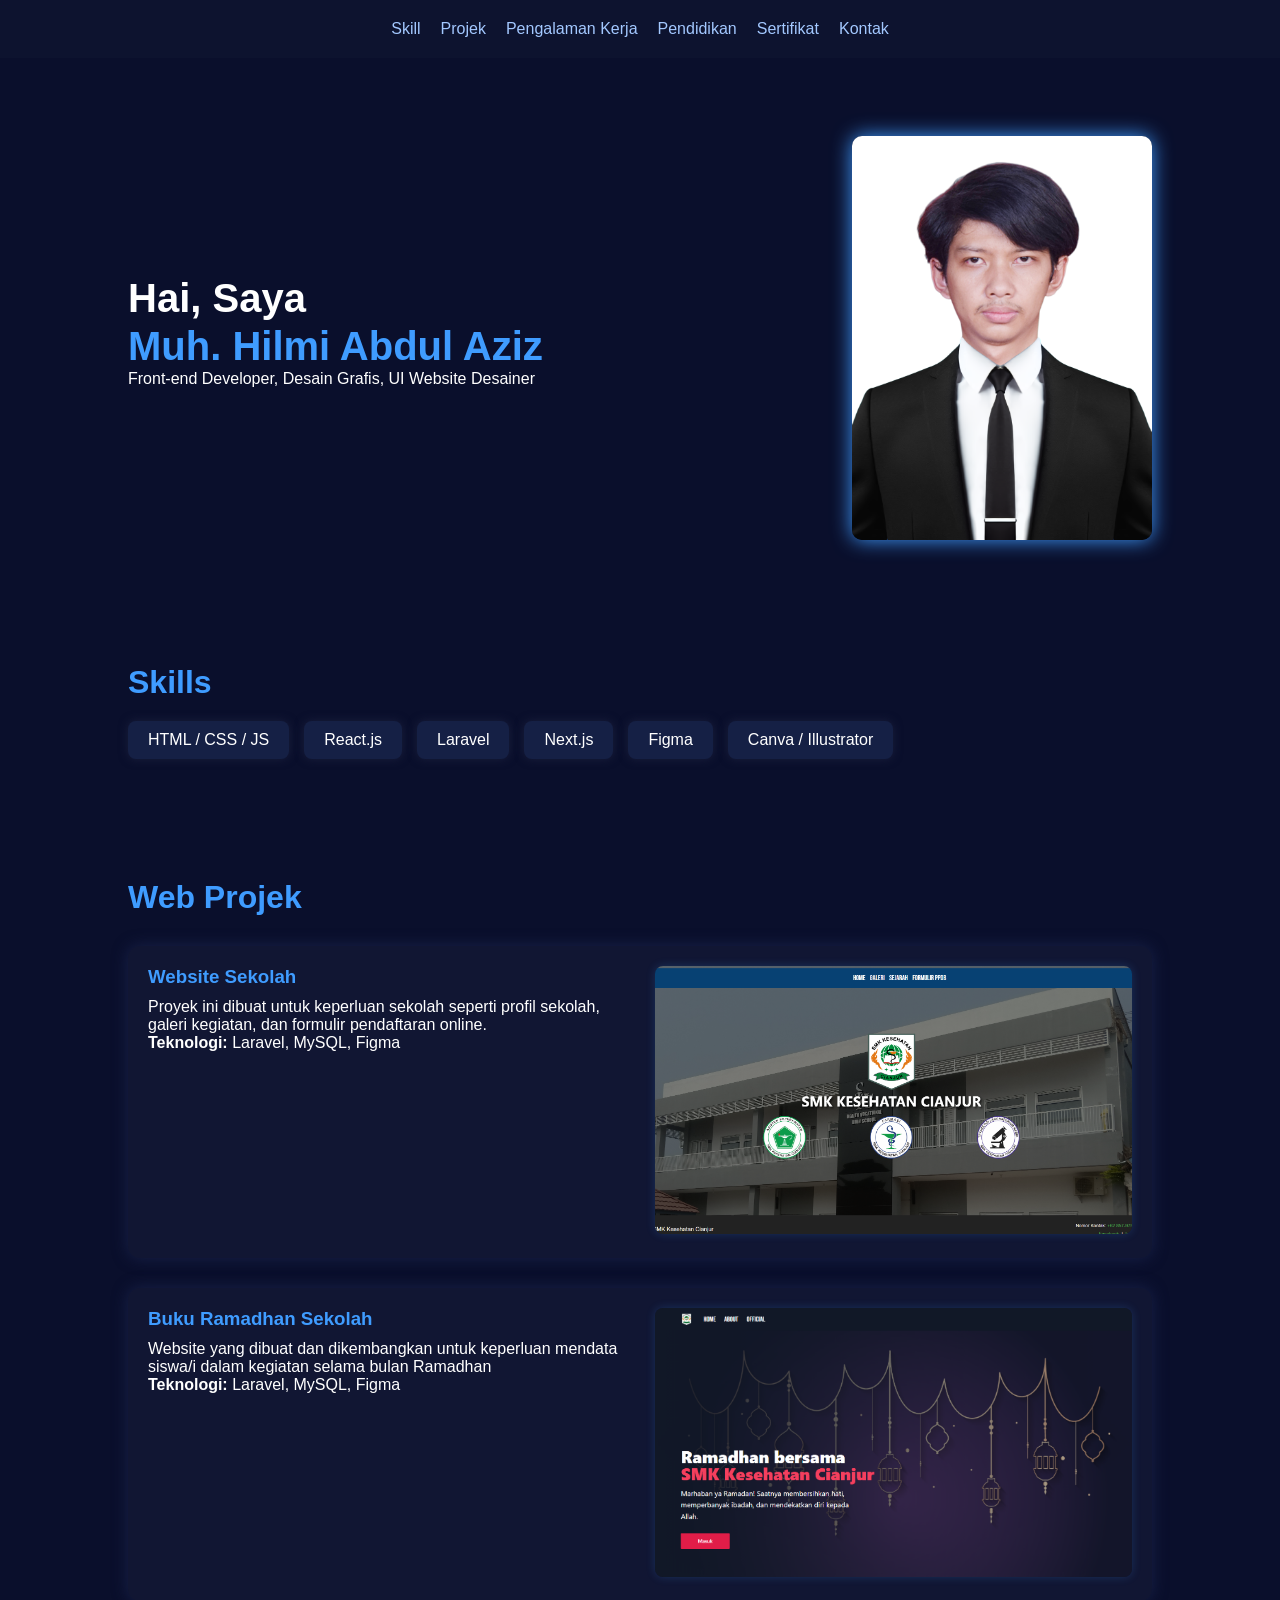
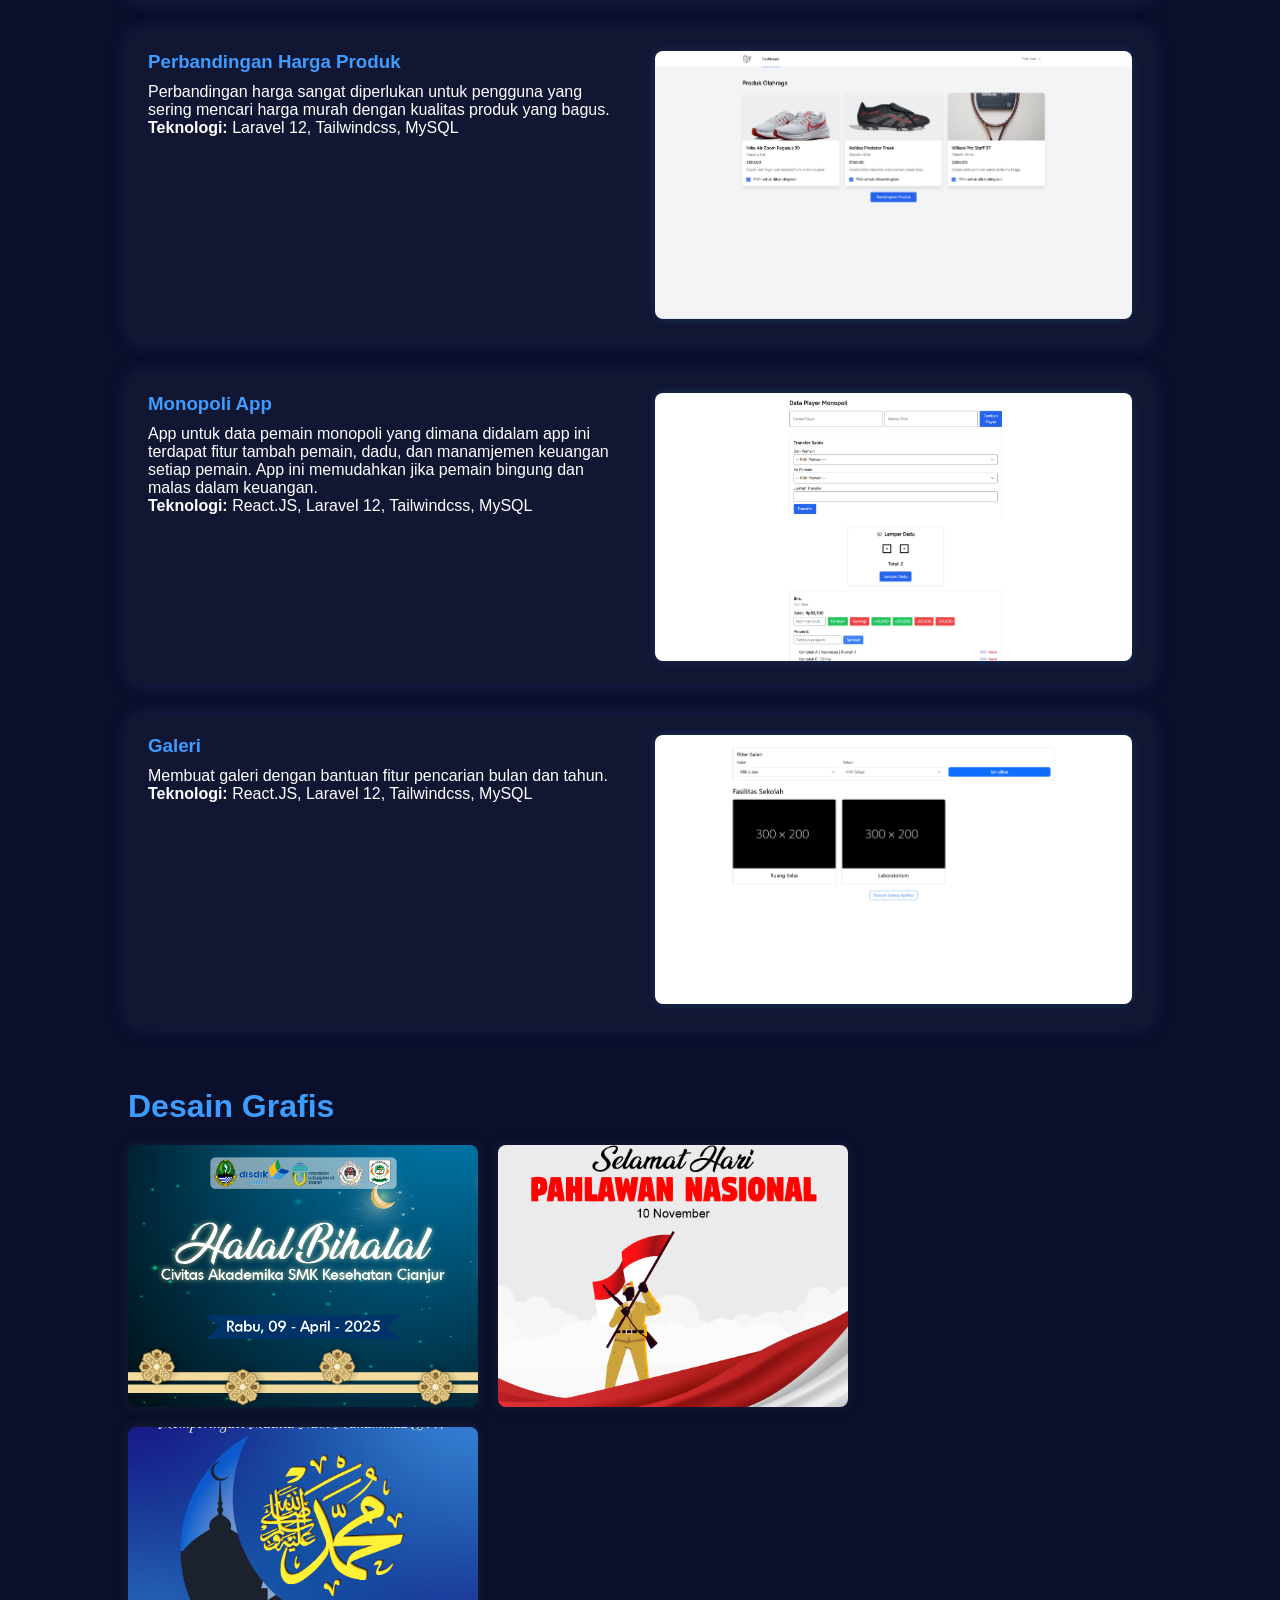
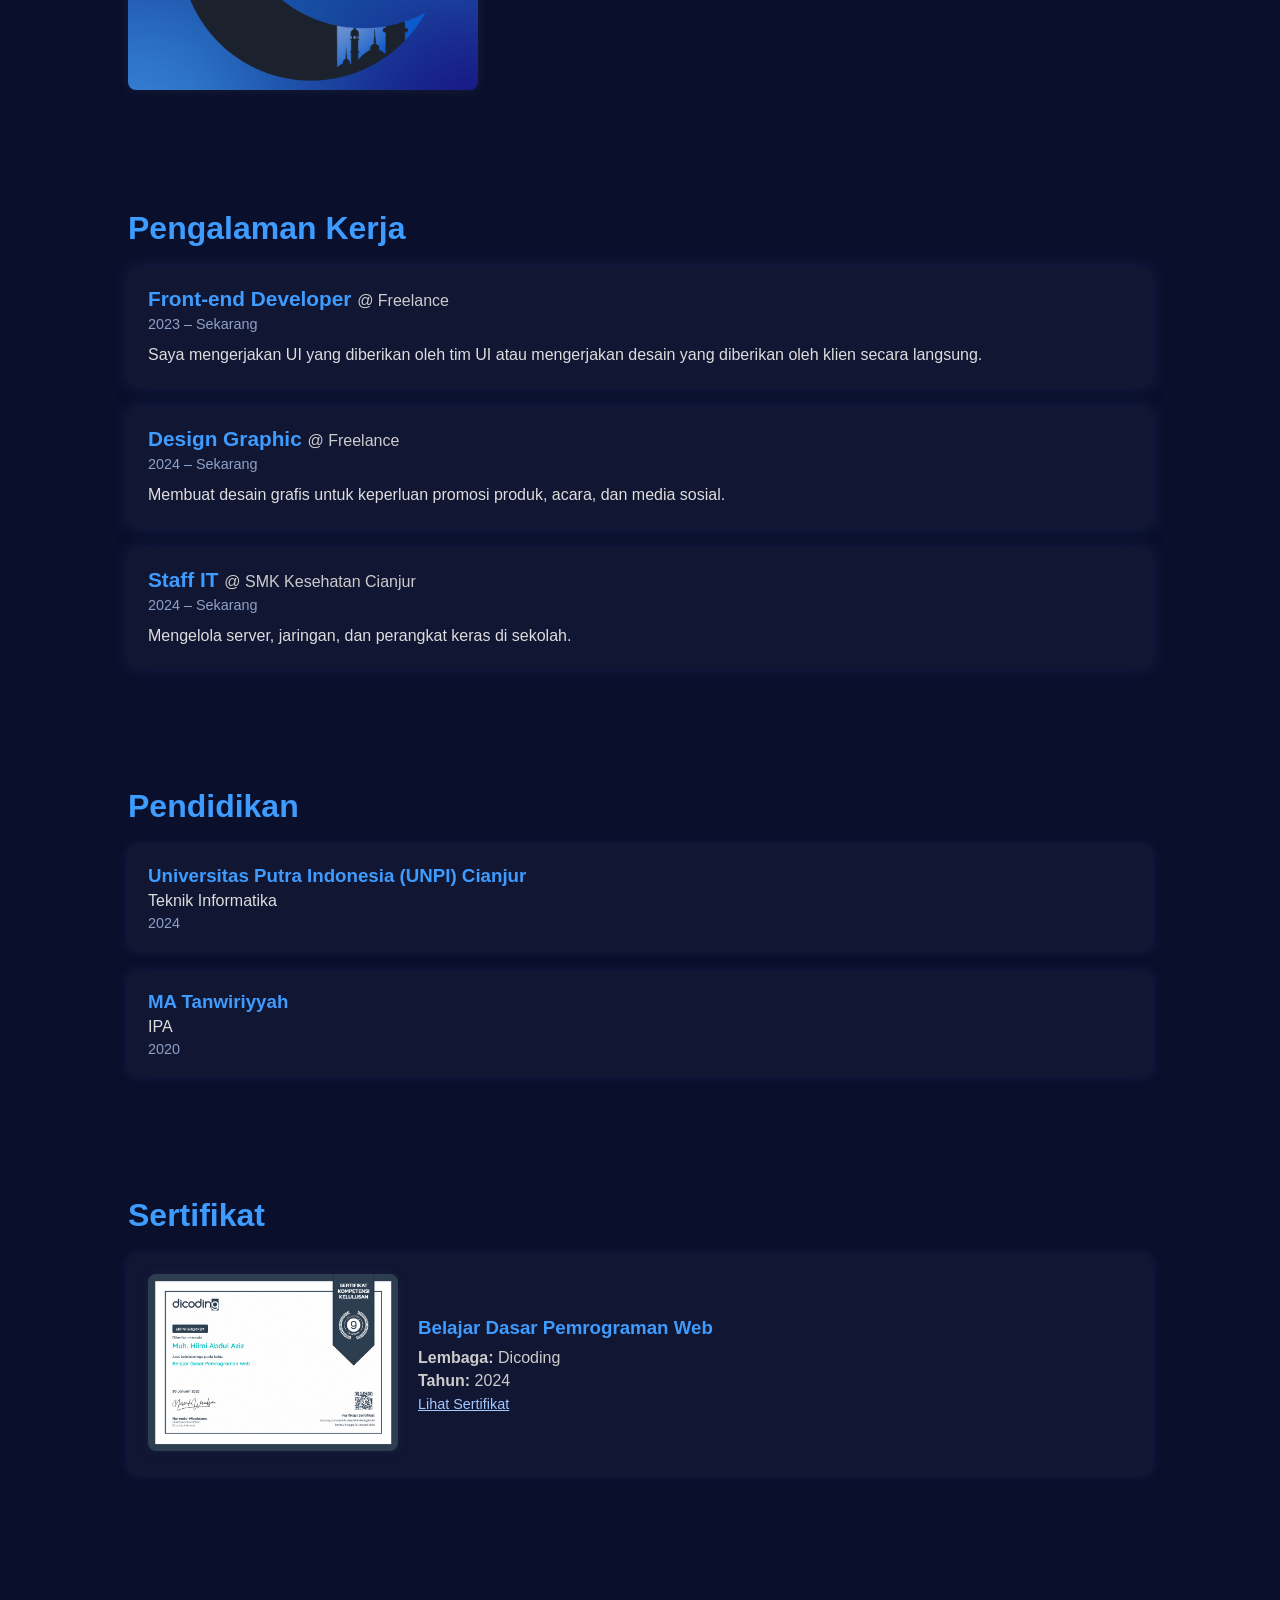
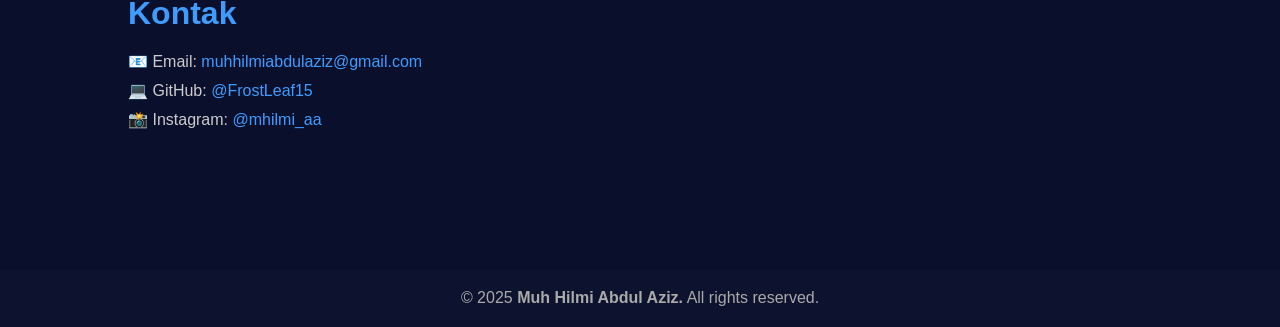
<file: index.html>
<!DOCTYPE html>
<html lang="en">

<head>
    <meta charset="UTF-8" />
    <meta name="viewport" content="width=device-width, initial-scale=1.0" />
    <title>Muh. Hilmi Abdul Aziz Portofolio</title>
    <link rel="stylesheet" href="style.css" />

    <style>
        html {
            scroll-behavior: smooth;
            /* Fallback if JS disabled */
        }
    </style>

</head>

<body>
    <header>
        <nav>
            <ul>
                <li><a href="#skills">Skill</a></li>
                <li><a href="#projects">Projek</a></li>
                <li><a href="#experience">Pengalaman Kerja</a></li>
                <li><a href="#education">Pendidikan</a></li>
                <li><a href="#certificates">Sertifikat</a></li>
                <li><a href="#contact">Kontak</a></li>
                <!-- <li><a href="/">Download CV</a></li> -->
            </ul>
        </nav>
    </header>

    <section class="hero">
        <div class="hero-text">
            <h1>Hai, Saya<br><span>Muh. Hilmi Abdul Aziz</span></h1>
            <p>Front-end Developer, Desain Grafis, UI Website Desainer</p>
        </div>
        <div class="hero-img">
            <img src="img/your-photo.png" alt="Kazuhiko Photo" />
        </div>
    </section>

    <section id="skills" class="section">
        <h2>Skills</h2>
        <ul class="skill-list">
            <li>HTML / CSS / JS</li>
            <li>React.js</li>
            <li>Laravel</li>
            <li>Next.js</li>
            <li>Figma</li>
            <li>Canva / Illustrator</li>
        </ul>
    </section>

    <!-- Add sections: Projects, Experience, Education, Certificates, Contact -->

    <section id="projects" class="section">
        <h2>Web Projek</h2>
        <div class="project-card">
            <div class="project-info">
                <h3>Website Sekolah</h3>
                <p>Proyek ini dibuat untuk keperluan sekolah seperti profil sekolah, galeri kegiatan, dan formulir
                    pendaftaran online.</p>
                <p><strong>Teknologi:</strong> Laravel, MySQL, Figma</p>
                <!-- <a href="https://www.smkkesehatancianjur.sch.id/">Kunjungi</a> Ganti dengan link kamu nanti -->
            </div>
            <div class="project-img">
                <img src="img/webproject/project1.png" alt="Preview Website Sekolah" />
            </div>
        </div>

        <div class="project-card">
            <div class="project-info">
                <h3>Buku Ramadhan Sekolah</h3>
                <p>Website yang dibuat dan dikembangkan untuk keperluan mendata siswa/i dalam kegiatan selama bulan Ramadhan</p>
                <p><strong>Teknologi:</strong> Laravel, MySQL, Figma</p>
                <!-- <a href="https://www.ramadhan.smkkesehatancianjur.sch.id/">Kunjungi</a> Ganti dengan link kamu nanti -->
            </div>
            <div class="project-img">
                <img src="img/webproject/project2.png" alt="Preview Website Buku Ramadhan" />
            </div>
        </div>

        <div class="project-card">
            <div class="project-info">
                <h3>Perbandingan Harga Produk</h3>
                <p>Perbandingan harga sangat diperlukan untuk pengguna yang sering mencari harga murah dengan kualitas produk yang bagus.</p>
                <p><strong>Teknologi:</strong> Laravel 12, Tailwindcss, MySQL</p>
            </div>
            <div class="project-img">
                <img src="img/webproject/project3.png" alt="Preview Website Perbandingan Harga" />
            </div>
        </div>

        <div class="project-card">
            <div class="project-info">
                <h3>Monopoli App</h3>
                <p>App untuk data pemain monopoli yang dimana didalam app ini terdapat fitur tambah pemain, dadu, dan manamjemen keuangan setiap pemain. App ini memudahkan jika pemain bingung dan malas dalam keuangan.</p>
                <p><strong>Teknologi:</strong> React.JS, Laravel 12, Tailwindcss, MySQL</p>
            </div>
            <div class="project-img">
                <img src="img/webproject/project4.png" alt="Preview Website Perbandingan Harga" />
            </div>
        </div>

        <div class="project-card">
            <div class="project-info">
                <h3>Galeri</h3>
                <p>Membuat galeri dengan bantuan fitur pencarian bulan dan tahun.</p>
                <p><strong>Teknologi:</strong> React.JS, Laravel 12, Tailwindcss, MySQL</p>
            </div>
            <div class="project-img">
                <img src="img/webproject/project5.png" alt="Preview Website Perbandingan Harga" />
            </div>
        </div>

        <h2 style="margin-top: 60px;">Desain Grafis</h2>
        <div class="design-gallery">
            <!-- Tambahkan gambar desain kamu di sini -->
            <img src="img/designproject/BannerHalalBihalal.png" alt="Desain 1" />
            <img src="img/designproject/FeedHariPahlawan.png" alt="Desain 2" />
            <img src="img/designproject/MaulidNabi.png" alt="Desain 3" />
            <!-- Ganti dan tambah sesuai kebutuhan -->
        </div>
    </section>

    <section id="experience" class="section">
        <h2>Pengalaman Kerja</h2>

        <div class="experience-card">
            <h3>Front-end Developer <span>@ Freelance</span></h3>
            <p class="exp-date">2023 – Sekarang</p>
            <p class="exp-desc">
                Saya mengerjakan UI yang diberikan oleh tim UI atau mengerjakan desain yang diberikan oleh klien secara
                langsung.
            </p>
        </div>
        
        <div class="experience-card">
            <h3>Design Graphic <span>@ Freelance</span></h3>
            <p class="exp-date">2024 – Sekarang</p>
            <p class="exp-desc">
                Membuat desain grafis untuk keperluan promosi produk, acara, dan media sosial.
            </p>
        </div>

        <div class="experience-card">
            <h3>Staff IT <span>@ SMK Kesehatan Cianjur</span></h3>
            <p class="exp-date">2024 – Sekarang</p>
            <p class="exp-desc">
                Mengelola server, jaringan, dan perangkat keras di sekolah.
            </p>
        </div>
    </section>

    <section id="education" class="section">
        <h2>Pendidikan</h2>

        <div class="edu-card">
            <h3>Universitas Putra Indonesia (UNPI) Cianjur</h3>
            <p class="edu-major">Teknik Informatika</p>
            <p class="edu-year">2024</p>
        </div>

        <div class="edu-card">
            <h3>MA Tanwiriyyah</h3>
            <p class="edu-major">IPA</p>
            <p class="edu-year">2020</p>
        </div>
    </section>

    <section id="certificates" class="section">
        <h2>Sertifikat</h2>

        <div class="certificate-card">
            <div class="cert-image">
                <img src="img/sertifikat_course_123_4314823_300125140143_001.png"
                    alt="Sertifikat Dicoding – Belajar Dasar Pemrograman Web" />
            </div>
            <div class="cert-info">
                <h3>Belajar Dasar Pemrograman Web</h3>
                <p><strong>Lembaga:</strong> Dicoding</p>
                <p><strong>Tahun:</strong> 2024</p>
                <a href="https://www.dicoding.com/certificates/6RPNR6RQRX2M" target="_blank">Lihat Sertifikat</a>
            </div>
        </div>
    </section>

    <section id="contact" class="section">
        <h2>Kontak</h2>
        <p class="contact-item">📧 Email: <a href="mailto:muhhilmiabdulaziz@gmail.com">muhhilmiabdulaziz@gmail.com</a></p>
        <p class="contact-item">💻 GitHub: <a href="https://github.com/FrostLeaf15" target="_blank">@FrostLeaf15</a></p>
        <p class="contact-item">📸 Instagram: <a href="https://instagram.com/mhilmi_aa" target="_blank">@mhilmi_aa</a>
        </p>
    </section>

    <footer>
        <p>© 2025 <strong>Muh Hilmi Abdul Aziz.</strong> All rights reserved.</p>
    </footer>

    <script>
        // Smooth scroll ke anchor links
        document.querySelectorAll('a[href^="#"]').forEach(anchor => {
            anchor.addEventListener('click', function (e) {
                e.preventDefault();
                const target = document.querySelector(this.getAttribute('href'));
                if (target) {
                    target.scrollIntoView({
                        behavior: 'smooth'
                    });
                }
            });
        });
    </script>
</body>

</html>
</file>
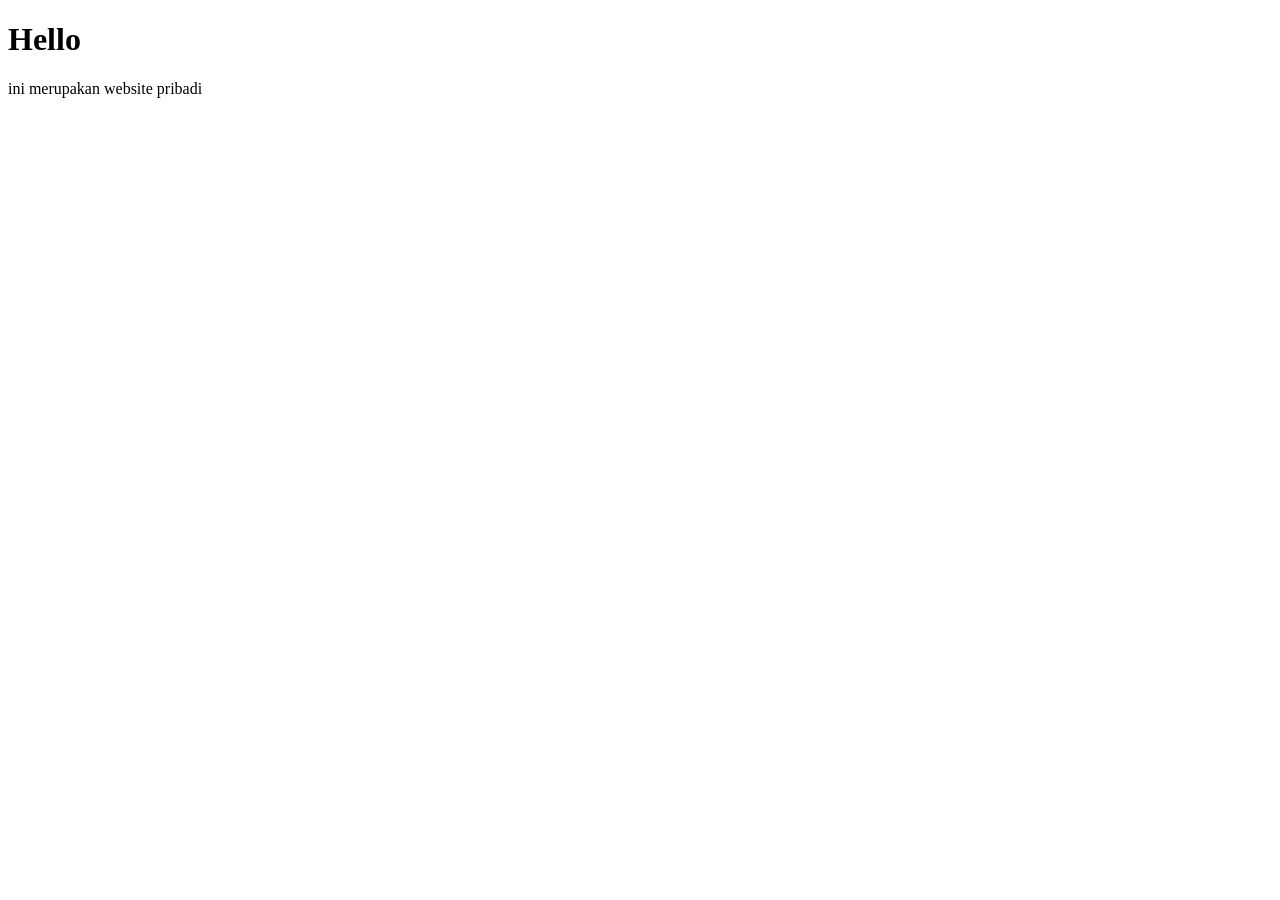
<file: src/html/index.html>
<!DOCTYPE html>
<html lang="en">
<head>
    <meta charset="UTF-8">
    <meta name="viewport" content="width=device-width, initial-scale=1.0">
    <title>Document</title>
</head>
<body>
    <h1>Hello</h1>
    <div class="container">
        <p>ini merupakan website pribadi</p>
    </div>
</body>
</html>
</file>
<file: style.css>
* {
    margin: 0;
    padding: 0;
    box-sizing: border-box;
}

body {
    font-family: "Segoe UI", sans-serif;
    background-color: #0a0f2c;
    color: #ffffff;
}

header {
    background-color: #0d132f;
    padding: 20px;
    position: sticky;
    top: 0;
}

nav ul {
    display: flex;
    gap: 20px;
    list-style: none;
    justify-content: center;
}

nav a {
    text-decoration: none;
    color: #a3c8ff;
    font-weight: 500;
}

.hero {
    display: flex;
    justify-content: space-between;
    align-items: center;
    padding: 60px 10%;
    flex-wrap: wrap;
}

.hero-text h1 {
    font-size: 2.5rem;
    line-height: 1.2;
}

.hero-text span {
    color: #3f9cff;
}

.hero-img img {
    margin-top: 1.1rem;
    max-width: 300px;
    border-radius: 10px;
    box-shadow: 0 0 20px #3f9cff;
}

.section {
    padding: 60px 10%;
}

.section h2 {
    font-size: 2rem;
    margin-bottom: 20px;
    color: #3f9cff;
}

.skill-list {
    list-style: none;
    display: flex;
    flex-wrap: wrap;
    gap: 15px;
}

.skill-list li {
    background-color: #152045;
    padding: 10px 20px;
    border-radius: 8px;
    box-shadow: 0 0 10px #1a1f3c;
}

.project-card {
    display: flex;
    flex-wrap: wrap;
    gap: 30px;
    margin-top: 30px;
    background-color: #111633;
    padding: 20px;
    border-radius: 12px;
    box-shadow: 0 0 15px #182148;
}

.project-info {
    flex: 1;
    min-width: 250px;
}

.project-info h3 {
    color: #3f9cff;
    margin-bottom: 10px;
}

.project-info a {
    color: #a3c8ff;
    text-decoration: underline;
    font-size: 0.9rem;
}

.project-img {
    flex: 1;
    min-width: 250px;
}

.project-img img {
    width: 100%;
    aspect-ratio: 16 / 9;
    border-radius: 8px;
    box-shadow: 0 0 10px #3f9cff33;
    object-fit: cover;
    object-position: top;
}

.design-gallery {
    display: flex;
    flex-wrap: wrap;
    gap: 20px;
    margin-top: 20px;
}

.design-gallery img {
    width: 350px;
    aspect-ratio: 4 / 3;
    border-radius: 8px;
    box-shadow: 0 0 10px #1a1f3c;
    transition: transform 0.3s ease;
    object-fit: cover;
}

.design-gallery img:hover {
    transform: scale(1.05);
}

.experience-card {
    background-color: #111633;
    padding: 20px;
    border-radius: 10px;
    box-shadow: 0 0 15px #182148;
    margin-top: 20px;
}

.experience-card h3 {
    color: #3f9cff;
    margin-bottom: 5px;
    font-size: 1.3rem;
}

.experience-card span {
    color: #ccc;
    font-weight: normal;
    font-size: 1rem;
}

.exp-date {
    font-size: 0.9rem;
    color: #8da0c7;
    margin-bottom: 10px;
}

.exp-desc {
    line-height: 1.6;
    color: #ddd;
}

.edu-card {
    background-color: #111633;
    padding: 20px;
    border-radius: 10px;
    margin-top: 20px;
    box-shadow: 0 0 10px #182148;
}

.edu-card h3 {
    color: #3f9cff;
    margin-bottom: 5px;
}

.edu-major {
    color: #ddd;
    font-size: 1rem;
    margin-bottom: 5px;
}

.edu-year {
    color: #8da0c7;
    font-size: 0.9rem;
}

.certificate-card {
    display: flex;
    flex-wrap: wrap;
    gap: 20px;
    background-color: #111633;
    padding: 20px;
    border-radius: 10px;
    box-shadow: 0 0 10px #182148;
    margin-top: 20px;
    align-items: center;
}

.cert-image img {
    width: 250px;
    border-radius: 8px;
    box-shadow: 0 0 8px #1a1f3c;
}

.cert-info {
    flex: 1;
    min-width: 200px;
}

.cert-info h3 {
    color: #3f9cff;
    margin-bottom: 10px;
}

.cert-info p {
    color: #ccc;
    margin-bottom: 5px;
}

.cert-info a {
    color: #a3c8ff;
    text-decoration: underline;
    font-size: 0.9rem;
}

#contact {
    padding-bottom: 80px;
}

.contact-item {
    margin-bottom: 10px;
    font-size: 1rem;
    color: #ccc;
}

.contact-item a {
    color: #3f9cff;
    text-decoration: none;
}

.contact-item a:hover {
    text-decoration: underline;
}

footer {
    text-align: center;
    padding: 20px;
    background-color: #0d132f;
    color: #aaa;
    margin-top: 50px;
}
</file>
